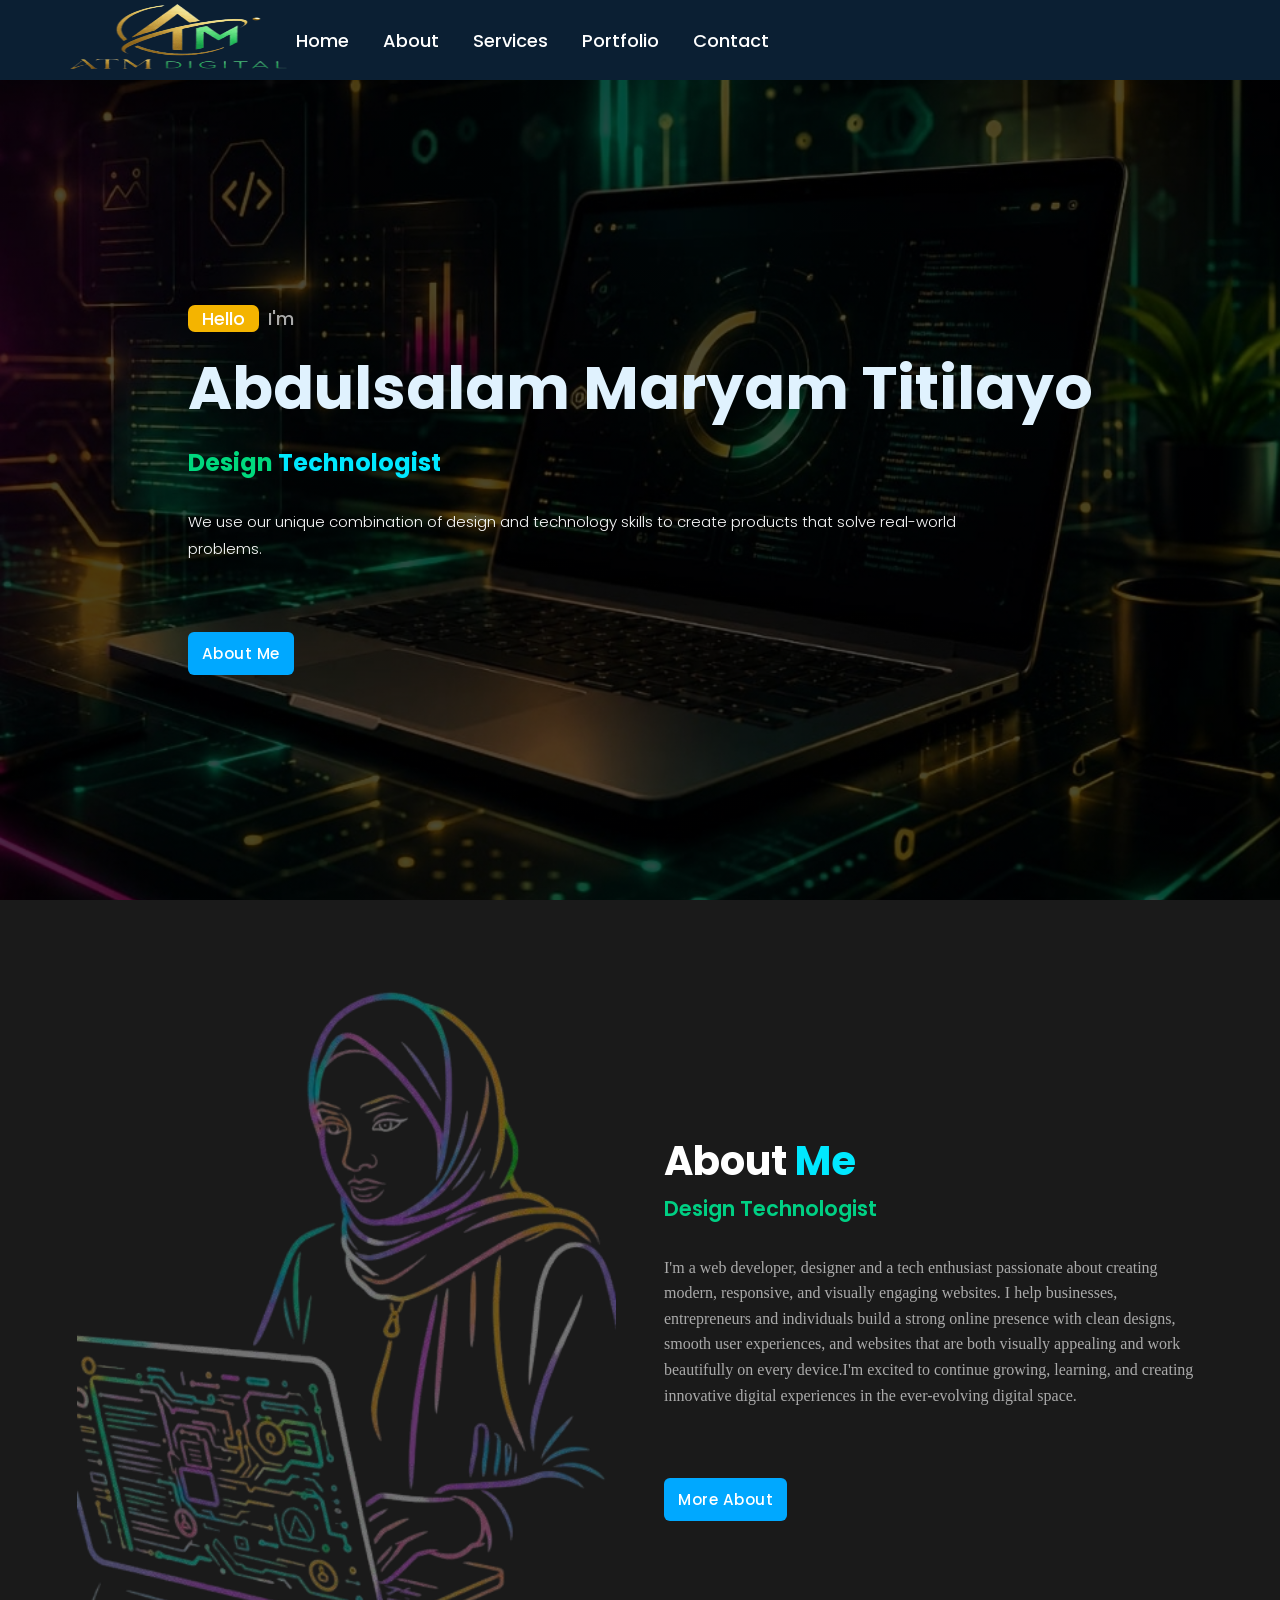
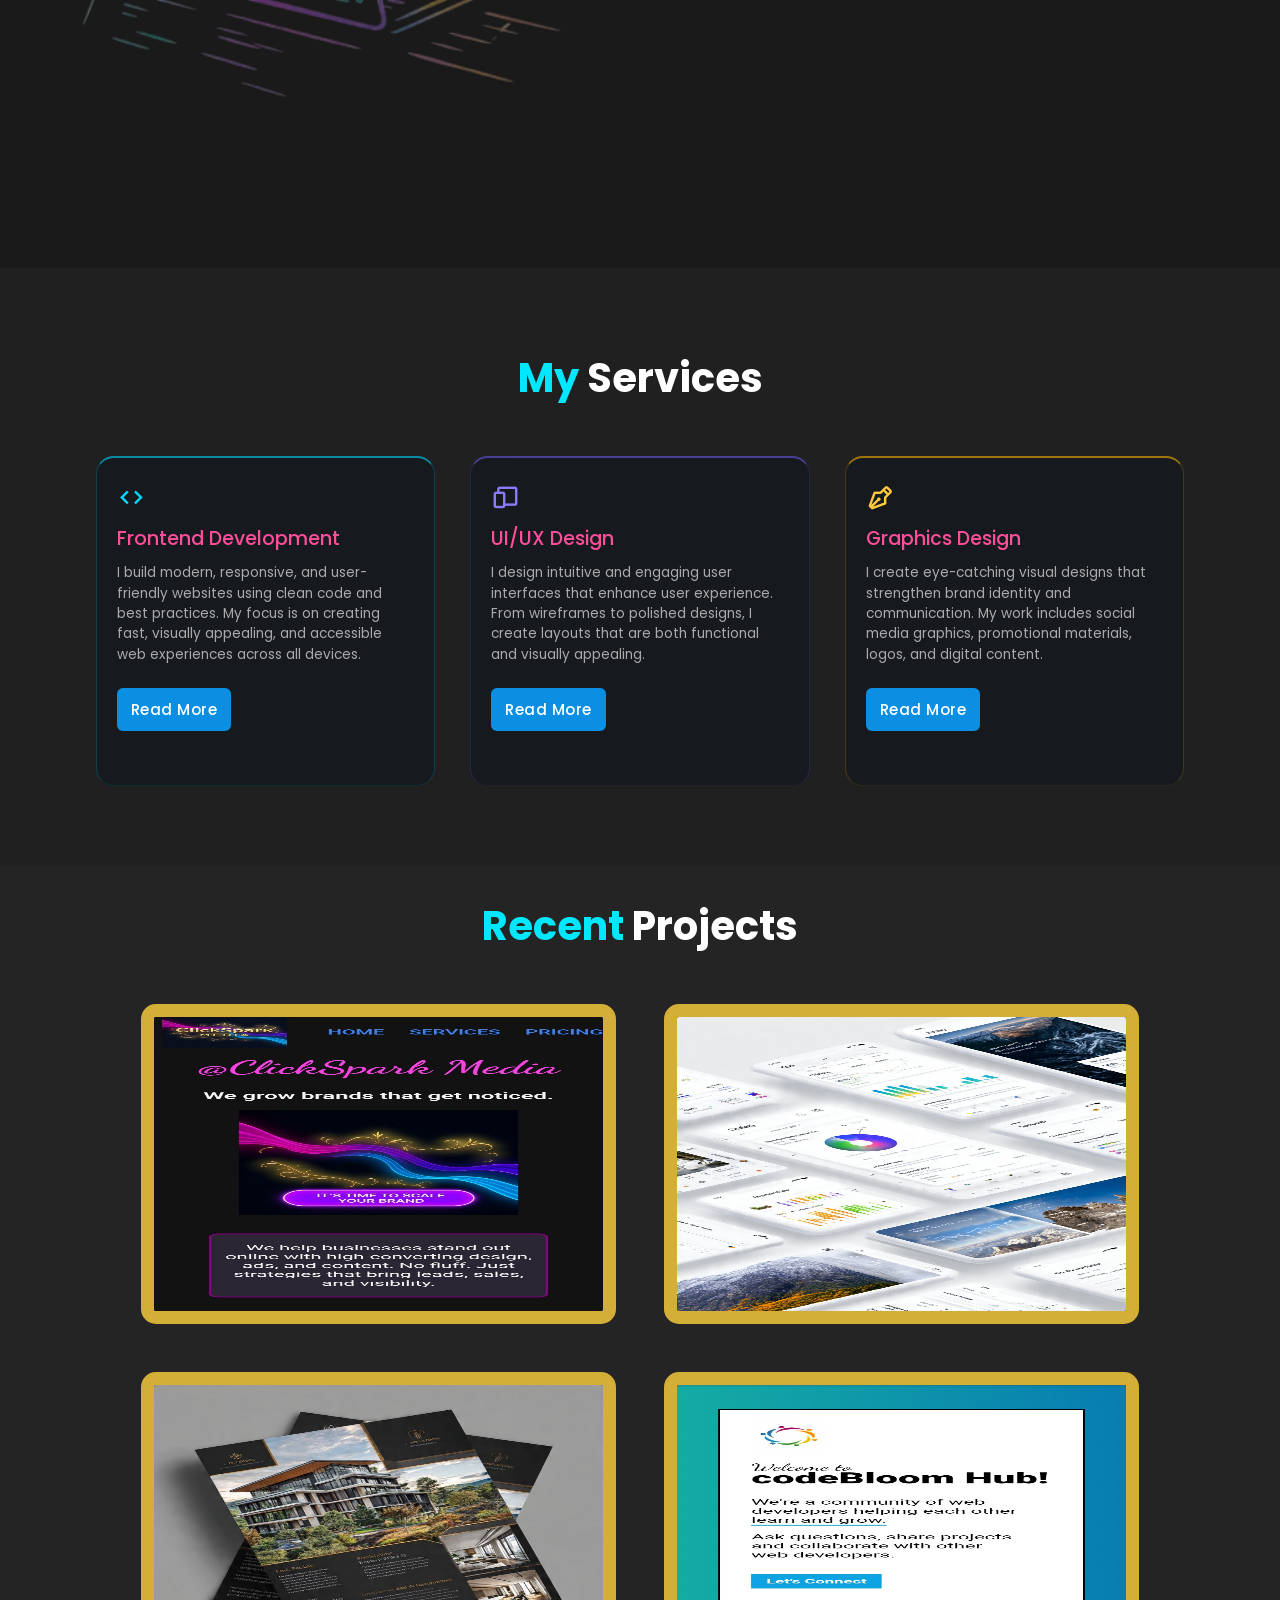
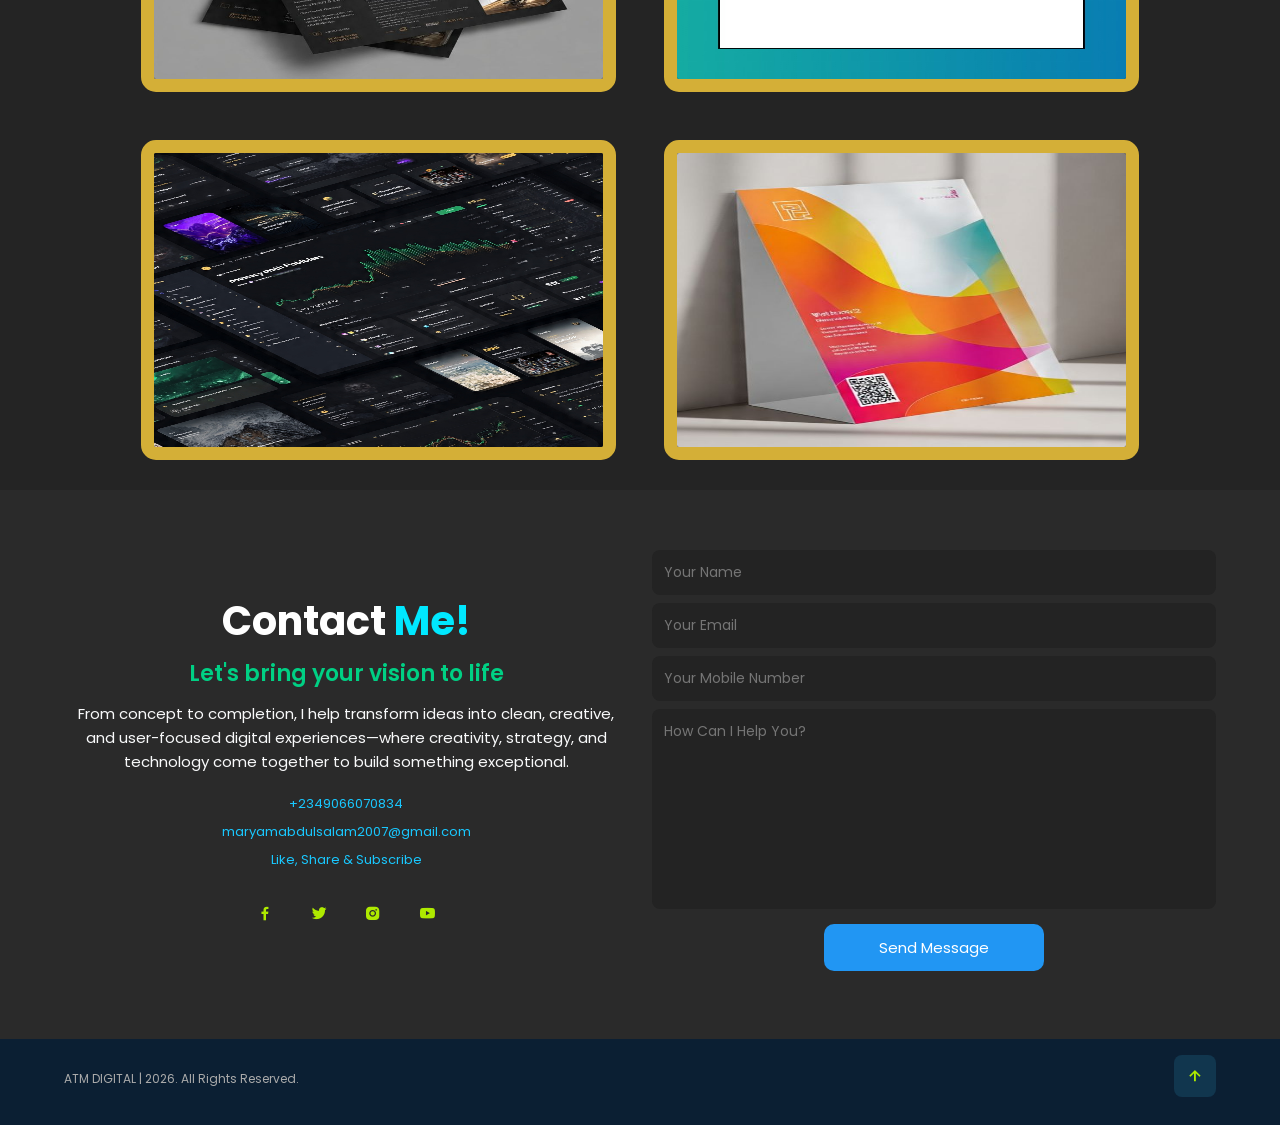
<file: index.html>
<!DOCTYPE html>
<html lang="en">
<head>
    <meta charset="UTF-8">
    <meta name="viewport" content="width=device-width, initial-scale=1.0"/>
    <title>My Portfolio</title>
    <link rel="stylesheet" href="styles.css">
    <link rel="stylesheet" href="https://unpkg.com/boxicons@latest/css/boxicons.min.css">
</head>
<body>
    
      <!-- header -->
      
    <header class="header">
    <a href="#"><img src="./IMAGES/logo.jpg" alt="logo" width="90" height="90"></a>
    
    <div class="navMenu" id="navMenu">
    <i class="bx bx-x" onclick="closeMenu()"></i>
    <ul>
        <li><a href="index.html">Home</a></li>
        <li><a href="about.html">About</a></li>
        <li><a href="services.html">Services</a></li>
        <li><a href="portfolio.html">Portfolio</a></li>
        <li><a href="contact.html">Contact</a></li>
    </ul>
    </div>
    <i class="bx bx-menu" onclick="openMenu()"></i>
    </header>
    
    <!-- home session -->
    <div class="background-image" id="background-image">
    </div>
    
    <section class="home" id="home"> 
    <div class="home-content"> <div class="show">
<span class="first">Hello</span> <span class="second">I'm</span>
</div> 

<h1>Abdulsalam Maryam Titilayo </h1> 
<h3>Design <span>Technologist</span></h3>
<p>We use our unique combination of design and technology skills to create products that solve real-world problems.</p>
<div class="button"> 
   <a href= "#about" class="btn">About Me</a>
    </div>
    </div>
    </section>
    
    <!-- about session -->
    
    <section class="about" id="about">
    <div class="about-img">
    <img src="./IMAGES/about.jpg" alt ="">
    </div>
    <div class="about-text">  <h2>About <span>Me</span></h2>
    
<h4><span class="design">Design </span>
    <span class="technologist">Technologist</span>
</h4>

<p>I'm a web developer, designer and a tech enthusiast passionate about creating modern, responsive, and visually engaging websites. I help businesses, entrepreneurs and individuals build a strong online presence with clean designs, smooth user experiences, and websites that are both visually appealing and work beautifully on every device.I'm excited to continue growing, learning, and creating innovative digital experiences in the ever-evolving digital space.</p>
  <a href="#home" class="btn">More About</a>
  </div>
  </section>
  
  <!-- services session -->
  
    <section class="services" id="services">
    <div class="text-title">
<h2><span>My</span> Services</h2>
    </div>

<div class="services-content">
<div class="FD">
<div class="box">
<div class="FI">
<div class="icons">

<i class='bx bx-code'></i>
       </div>
       </div>
<h3>Frontend Development</h3>
<p>I build modern, responsive, and user-friendly websites using clean code and best practices. My focus is on creating fast, visually appealing, and accessible web experiences across all devices.</p>
 
 <div class="rmbtn">  
 <a href="services.html" class="btn">Read More</a>
        </div>
        </div>
        </div>

<div class="UD">                 
<div class="box">
<div class="UI">
<div class="icons">
<i class='bx bx-devices'></i>
   </div>
   </div>
 <h3>UI/UX Design</h3>
 <p>I design intuitive and engaging user interfaces that enhance user experience. From wireframes to polished designs, I create layouts that are both functional and visually appealing.</p>
 
<div class="robtn">
<a href="services.html" class="btn">Read More</a>
       </div>
       </div>
       </div>
       
<div class="GD">
<div class="box">
<div class="GI">
<div class="icons">
<i class='bx bx-pen'></i>
       </div>
       </div>
<h3>Graphics Design</h3>
<p>I create eye-catching visual designs that strengthen brand identity and communication. My work includes social media graphics, promotional materials, logos, and digital content.</p>
 
<div class="rrbtn">
<a href="services.html" class="btn">Read More</a>
        </div> 
        </div>
        </div>
       </div>
    </section>
    
    <!-- portfolio session -->
    
<section class="portfolio" id="portfolio">
<div class="text-title">
<h2><span>Recent</span> Projects</h2></div>
<div class="portfolio-content">
<div class="row">
<img src="./IMAGES/FD1.jpg" alt="Project 1">
<div class="cover">
<h5>Visual Designs</h5>
<p>Built a responsive and modern website using HTML, CSS, and JavaScript with a focus on performance and user experience.</p>
<a href="#"><i class='bx bx-link-external'></i></a>
            </div>
        </div>

<div class="row">
<img src="./IMAGES/FD2.jpg" alt="Project 2">
<div class="cover">
<h5>Visual Designs</h5>
<p>Designed a user-centered interface with intuitive navigation, clear visual hierarchy, and seamless user flows.</p>
<a href="#"><i class='bx bx-link-external'></i></a>
            </div>
        </div>

<div class="row">
<img src="./IMAGES/FD3.jpg" alt="Project 3">
<div class="cover">
<h5>Visual Designs</h5>
<p>Crafted visually compelling marketing materials that strengthen brand identity and capture audience attention.</p>
<a href="#"><i class='bx bx-link-external'></i></a>
            </div>
        </div>

<div class="row">
<img src="./IMAGES/FD4.jpg" alt="Project 4">
<div class="cover">
<h5>Visual Designs</h5>
<p>Developed an interactive web interface featuring smooth animations, mobile responsiveness, and clean code architecture.</p>
<a href="#"><i class='bx bx-link-external'></i></a>
            </div>
        </div>

<div class="row">
<img src="./IMAGES/FD5.jpg" alt="Project 5">
<div class="cover">
<h5>Visual Designs</h5>
<p>Created wireframes, prototypes, and high-fidelity designs focused on accessibility, usability, and engagement.</p>
<a href="#"><i class='bx bx-link-external'></i></a>
            </div>
        </div>
<div class="row">
<img src="./IMAGES/FD6.jpg" alt="Project 6">
<div class="cover">
<h5>Visual Designs</h5>
<p>Designed creative promotional graphics using modern typography, color theory, and professional layout techniques.</p>
<a href="#"><i class='bx bx-link-external'></i></a>
            </div>
        </div>
    </div>
</section>

   <!-- contact session -->
<section class="contact" id="contact">
<div class="contact-text">
<h2>Contact <span>Me!</span></h2>
<h4>Let's bring your vision to life</h4>
<p>From concept to completion, I help transform ideas into clean, creative, and user-focused digital experiences—where creativity, strategy, and technology come together to build something exceptional.</p>
        
<div class="list">
<li><a href="tel:09066070834">+2349066070834</a></li>
<li><a href="mailto:hello@atmdigital.ng">maryamabdulsalam2007@gmail.com</a></li>
<li><a href="#">Like, Share & Subscribe</a></li>
     </div>

<div class="icons">
<a href="https://facebook.com/atmdigital.ng"><i class='bx bxl-facebook'></i></a>
<a href="https://twitter.com/atmdigital.ng"><i class='bx bxl-twitter'></i></a>
<a href="https://instagram.com/atmdigital.ng"><i class='bx bxl-instagram-alt'></i></a>
<a href="https://youtube.com/atmdigital.ng"><i class='bx bxl-youtube'></i></a>
        </div>
    </div>
<div class="contact-form">
<form action="https://wa.me/2349066070834">
<input type="name" placeholder="Your Name" required>
<input type="email" placeholder="Your Email" required>
<input type="number" placeholder="Your Mobile Number" required>
<textarea name="" id="" cols="35" rows="10" placeholder="How Can I Help You?" required></textarea>
<input type="submit" value="Send Message" class="submit" required>
      </form>
    </div>
</section>

       <!-- FOOTER -->
<footer class="footer">
<div class="attribution">
<p>ATM DIGITAL | 2026. All Rights Reserved.</p>
</div>
    
<div class="move-up">
<a href="#home"><i class='bx bx-up-arrow-alt'></i></a>
</div>
</footer>

<!-- JS for toggle Menu -->

<script>
var navMenu = document.getElementById("navMenu");

function openMenu() {
navMenu.style.right = "0";
}

function closeMenu() {
navMenu.style.right = "-200px";
}
</script>

</body>
</html>
</file>
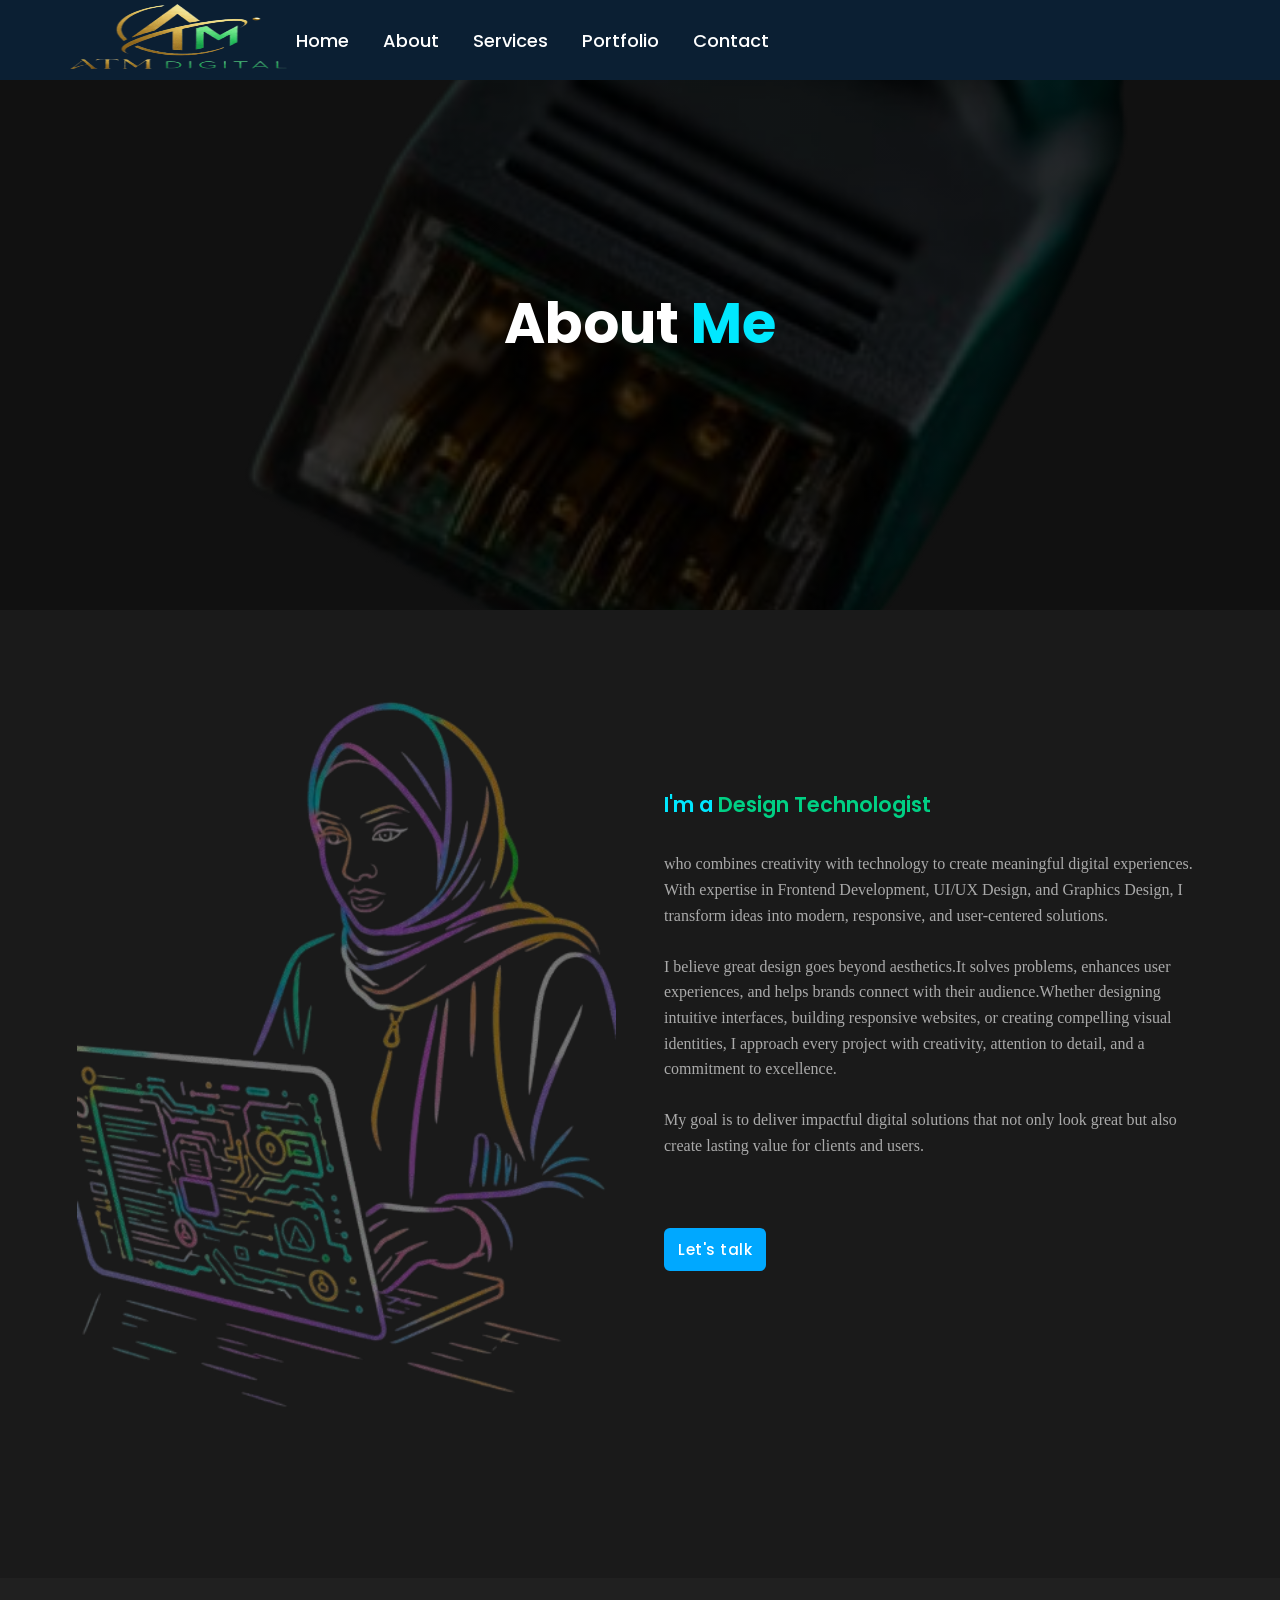
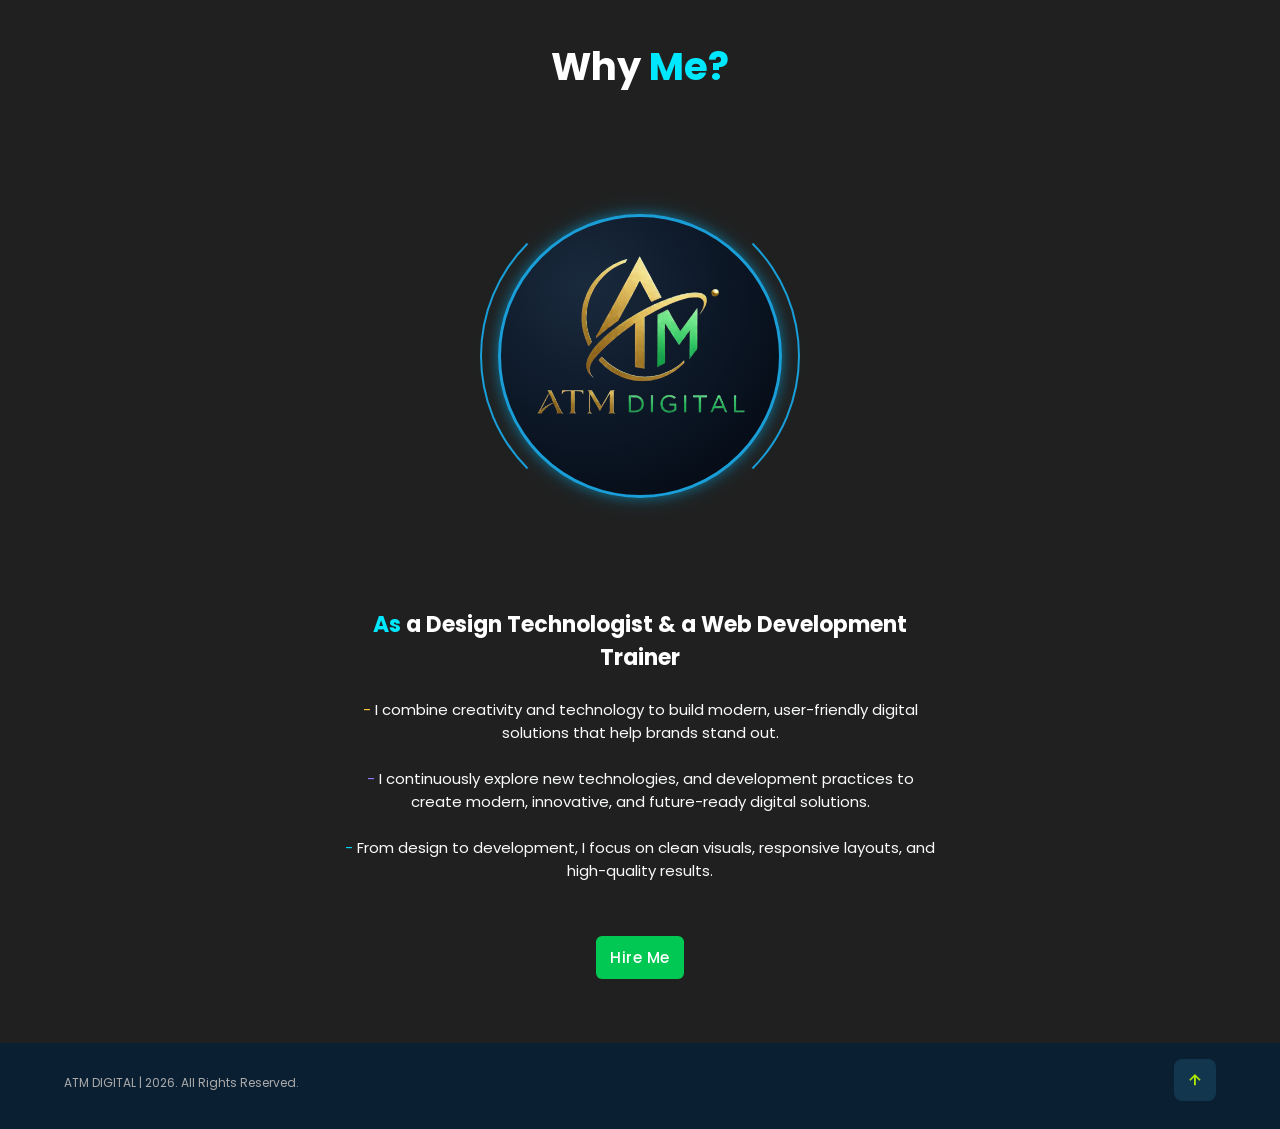
<file: about.html>
<!DOCTYPE html>
<html lang="en">
<head>
    <meta charset="UTF-8">
    <meta name="viewport" content="width=device-width, initial-scale=1.0"/>
    <title>My Portfolio</title>
    <link rel="stylesheet" href="styles.css">
    <link rel="stylesheet" href="https://unpkg.com/boxicons@latest/css/boxicons.min.css">
</head>
<body>
       <!-- header -->
    <header class="header">
    <a href="#"><img src="./IMAGES/logo.jpg" alt="logo" width="90" height="90"></a>
    
    <div class="navMenu" id="navMenu">
    <i class="bx bx-x" onclick="closeMenu()"></i>
    <ul>
        <li><a href="index.html">Home</a></li>
        <li><a href="about.html">About</a></li>
        <li><a href="services.html">Services</a></li>
        <li><a href="portfolio.html">Portfolio</a></li>
        <li><a href="contact.html">Contact</a></li>
    </ul>
    </div>
    <i class="bx bx-menu" onclick="openMenu()"></i>
    </header>
    
   <!-- sub-header session -->
    
<section class="sub-header" id="sub-header">
<h1>About <span>Me</span></h1>
</section>
    
     <!-- about session -->
   <div class="about-page">
    <section class="about" id="about">
    <div class="about-img">
    <img src="./IMAGES/about.jpg" alt ="">
    </div>
    <div class="about-text">  
<h4><span>I'm a</span> Design Technologist</h4>
<p>who combines creativity with technology to create meaningful digital experiences. With expertise in Frontend Development, UI/UX Design, and Graphics Design, I transform ideas into modern, responsive, and user-centered solutions.<br><br> I believe great design goes beyond aesthetics.It solves problems, enhances user experiences, and helps brands connect with their audience.Whether designing intuitive interfaces, building responsive websites, or creating compelling visual identities, I approach every project with creativity, attention to detail, and a commitment to excellence.<br><br> My goal is to deliver impactful digital solutions that not only look great but also create lasting value for clients and users.</p>
  <a href="https://wa.me/2349066070834" class="btn">Let's talk</a>
  </div>
  </section>
  </div>
  
  <section class="others" id="others">
  <div class ="sub-text-title">
<h2>Why <span>Me?</span></h2>
  </div>
  
  <div class="abouts-img">
  <img src="./IMAGES/brand-id.png" alt="ATM Digital Logo">
<span class="circle-spin"></span>
    <span class="abouts-ring"></span>
</div>
  
  <div class="others-text">
  <h3><span>As</span> a Design Technologist & a Web Development Trainer</h3>
<p>
<span class="grd">- </span>I combine creativity and technology to build modern, user-friendly digital solutions that help brands stand out.<br><br>

<span class="Uix">- </span>I continuously explore new technologies, and development practices to create modern, innovative, and future-ready digital solutions.<br><br>
<span class="Fed">- </span>From design to development, I focus on clean visuals, responsive layouts, and high-quality results.
</p>
     <div class="hmbtn">
     <div>
<a href="https://wa.me/2349066070834" class="btn">Hire Me</a>
            </div>
            </div>
        </div>
    </section>
           
      <!-- FOOTER -->
       
<footer class="footer">
<div class="attribution">
<p>ATM DIGITAL | 2026. All Rights Reserved.</p>
</div>
    
<div class="move-up">
<a href="about.html"><i class='bx bx-up-arrow-alt'></i></a>
</div>
</footer>

  <!-- JS for toggle Menu -->

<script>
var navMenu = document.getElementById("navMenu");

function openMenu() {
navMenu.style.right = "0";
}

function closeMenu() {
navMenu.style.right = "-200px";
}
</script>

</body>
</html>
</file>
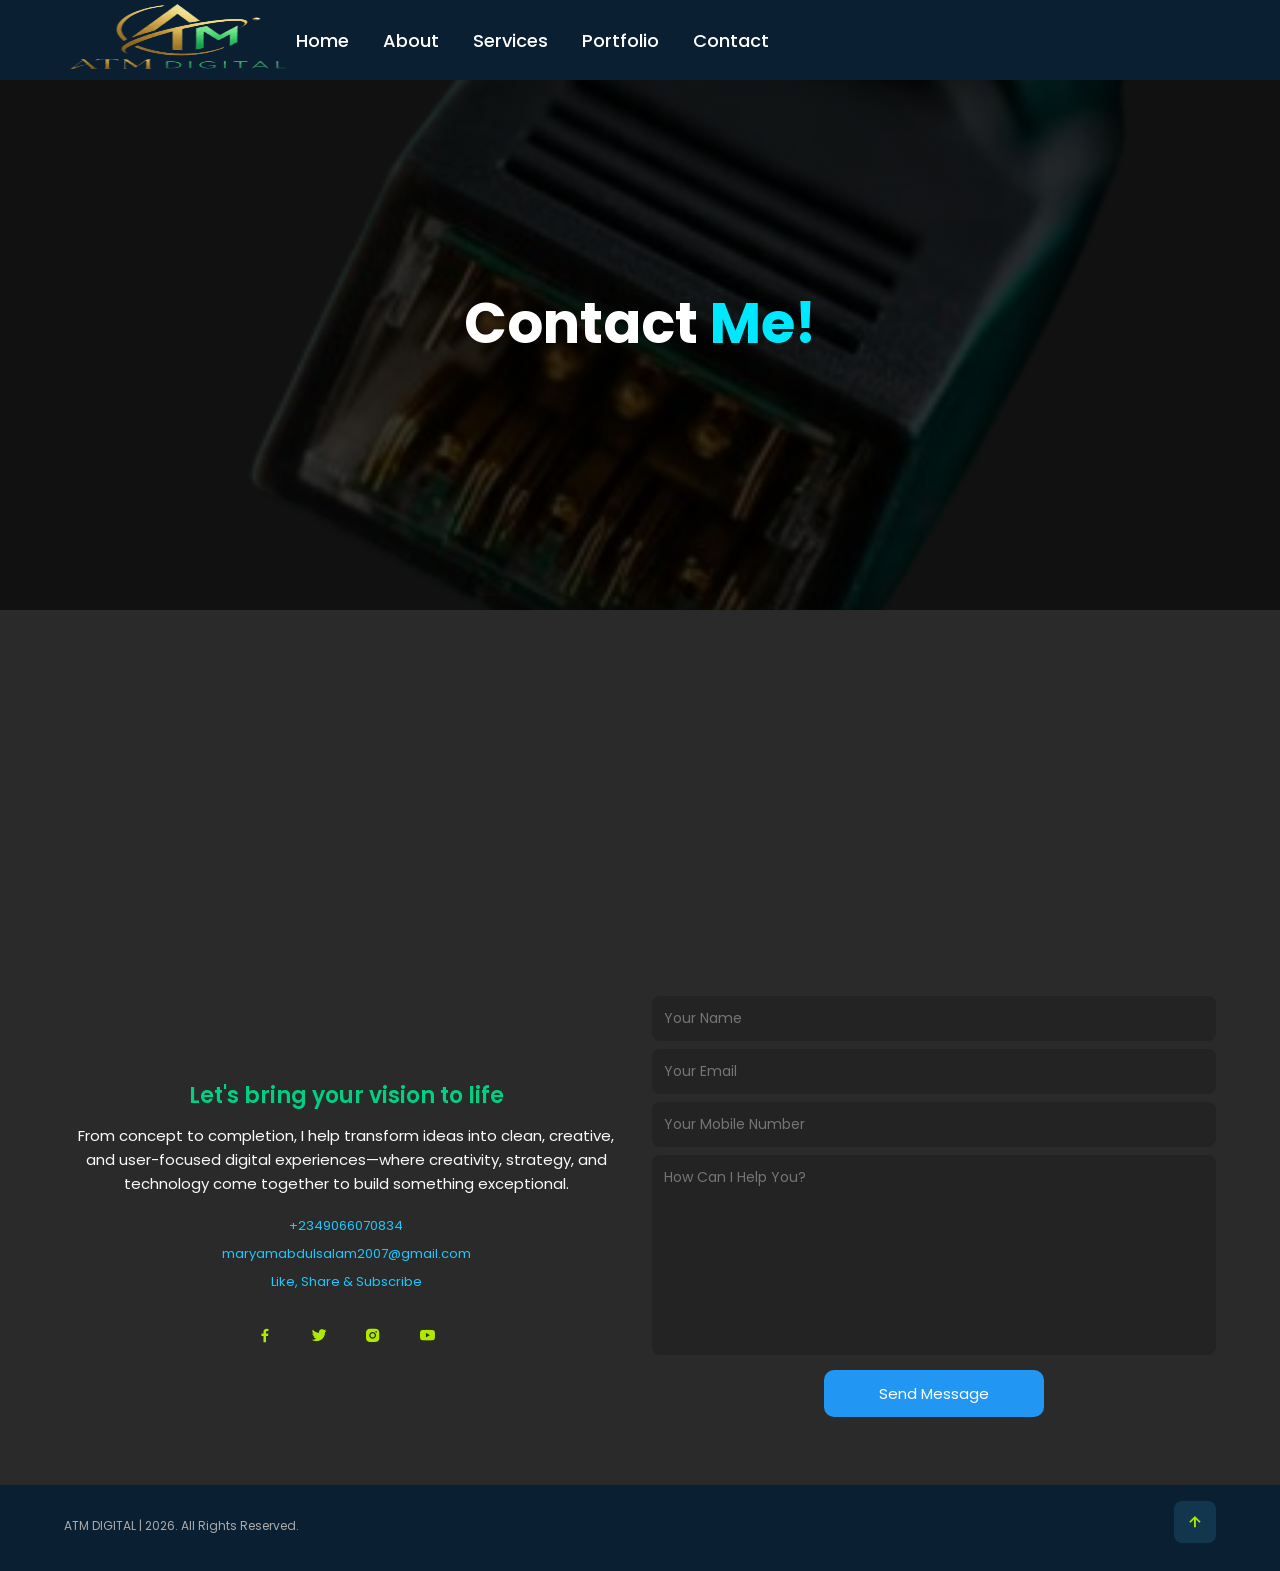
<file: contact.html>
<!DOCTYPE html>
<html lang="en">
<head>
    <meta charset="UTF-8">
    <meta name="viewport" content="width=device-width, initial-scale=1.0"/>
    <title>My Portfolio</title>
    <link rel="stylesheet" href="styles.css">
    <link rel="stylesheet" href="https://unpkg.com/boxicons@latest/css/boxicons.min.css">
</head>
<body>
       <!-- header -->
    <header class="header">
    <a href="#"><img src="./IMAGES/logo.jpg" alt="logo" width="90" height="90"></a>
    
    <div class="navMenu" id="navMenu">
    <i class="bx bx-x" onclick="closeMenu()"></i>
    <ul>
        <li><a href="index.html">Home</a></li>
        <li><a href="about.html">About</a></li>
        <li><a href="services.html">Services</a></li>
        <li><a href="portfolio.html">Portfolio</a></li>
        <li><a href="contact.html">Contact</a></li>
    </ul>
    </div>
    <i class="bx bx-menu" onclick="openMenu()"></i>
    </header>
    
   <!-- sub-header session -->
    
<section class="sub-header" id="sub-header">
<h1>Contact <span>Me!</span></h1>
</section>
    
     <!-- contact session -->
     
<section class="map">
<iframe src="https://maps.google.com/maps?q=University+of+Ilorin,+Kwara+State,+Nigeria&output=embed"
        width="100%"
        height="300"
        style="border:0;"
        allowfullscreen=""
        loading="lazy">
    </iframe>
</section>
 
<section class="contact" id="contact">
<div class="contact-text">
<h4>Let's bring your vision to life</h4>
<p>From concept to completion, I help transform ideas into clean, creative, and user-focused digital experiences—where creativity, strategy, and technology come together to build something exceptional.</p>
        
<div class="list">
<li><a href="tel:09066070834">+2349066070834</a></li>
<li><a href="mailto:hello@atmdigital.ng">maryamabdulsalam2007@gmail.com</a></li>
<li><a href="#">Like, Share & Subscribe</a></li>
     </div>

<div class="icons">
<a href="https://facebook.com/atmdigital.ng"><i class='bx bxl-facebook'></i></a>
<a href="https://twitter.com/atmdigital.ng"><i class='bx bxl-twitter'></i></a>
<a href="https://instagram.com/atmdigital.ng"><i class='bx bxl-instagram-alt'></i></a>
<a href="https://youtube.com/atmdigital.ng"><i class='bx bxl-youtube'></i></a>
        </div>
    </div>
<div class="contact-form">
<form action="https://wa.me/2349066070834">
<input type="name" placeholder="Your Name" required>
<input type="email" placeholder="Your Email" required>
<input type="number" placeholder="Your Mobile Number" required>
<textarea name="" id="" cols="35" rows="10" placeholder="How Can I Help You?" required></textarea>
<input type="submit" value="Send Message" class="submit" required>
      </form>
    </div>
</section>
           
      <!-- FOOTER -->
       
<footer class="footer">
<div class="attribution">
<p>ATM DIGITAL | 2026. All Rights Reserved.</p>
</div>
    
<div class="move-up">
<a href="contact.html"><i class='bx bx-up-arrow-alt'></i></a>
</div>
</footer>

  <!-- JS for toggle Menu -->

<script>
var navMenu = document.getElementById("navMenu");

function openMenu() {
navMenu.style.right = "0";
}

function closeMenu() {
navMenu.style.right = "-200px";
}
</script>

</body>
</html>
</file>
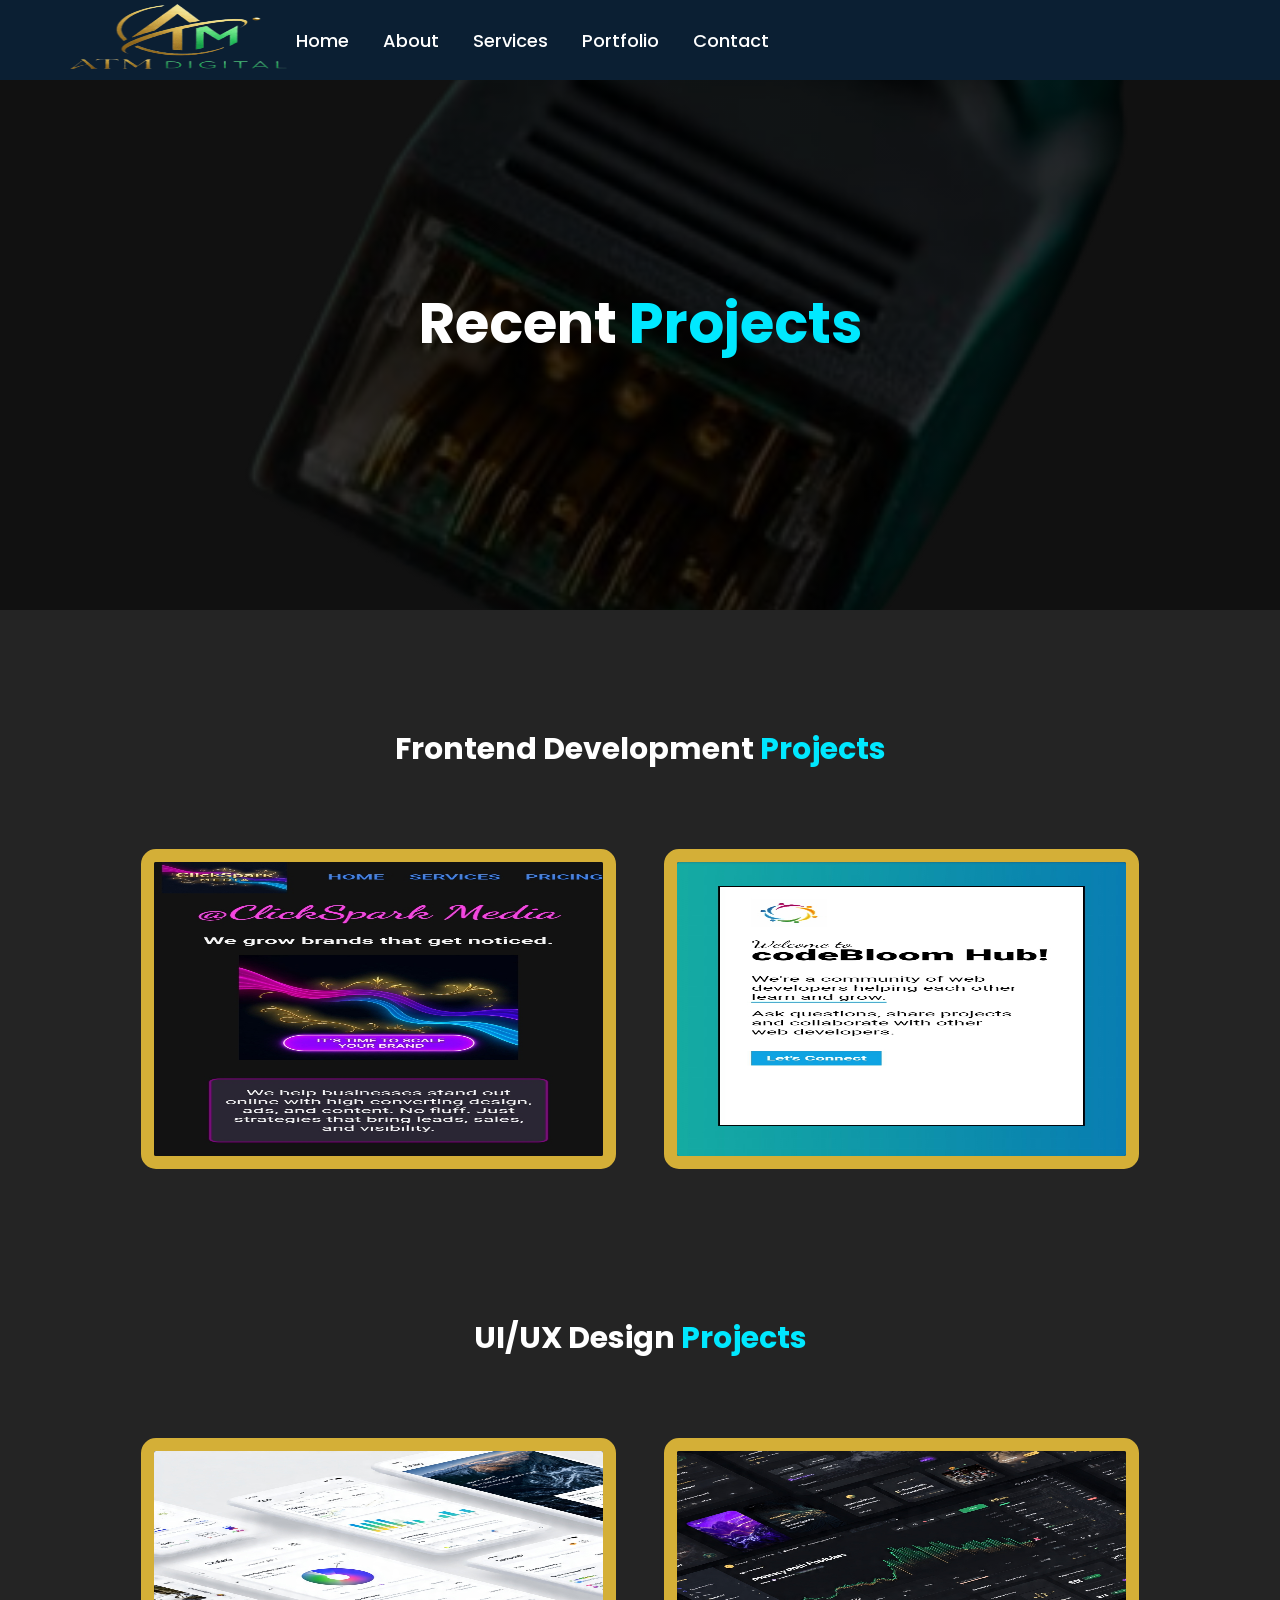
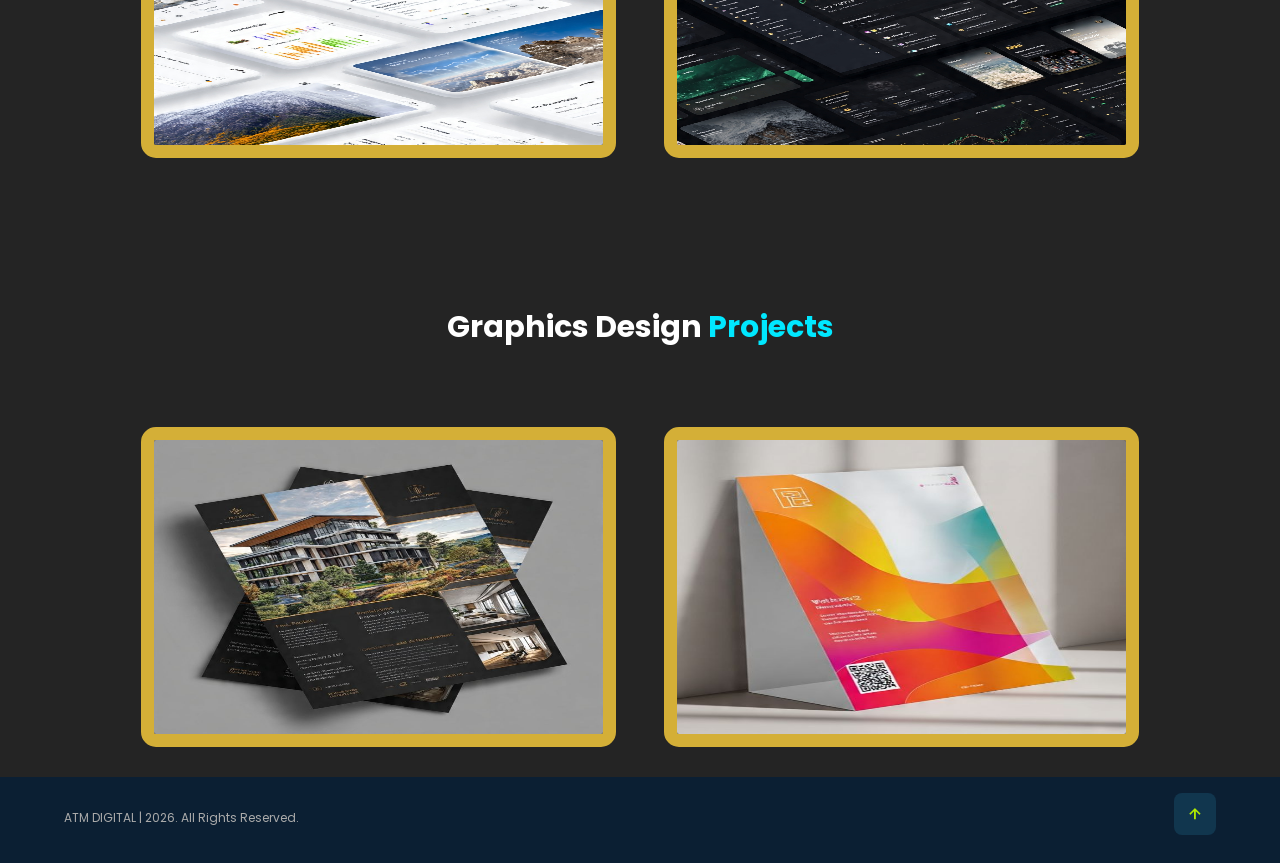
<file: portfolio.html>
<!DOCTYPE html>
<html lang="en">
<head>
    <meta charset="UTF-8">
    <meta name="viewport" content="width=device-width, initial-scale=1.0"/>
    <title>My Portfolio</title>
    <link rel="stylesheet" href="styles.css">
    <link rel="stylesheet" href="https://unpkg.com/boxicons@latest/css/boxicons.min.css">
</head>
<body>
       <!-- header -->
    <header class="header">
    <a href="#"><img src="./IMAGES/logo.jpg" alt="logo" width="90" height="90"></a>
    
    <div class="navMenu" id="navMenu">
    <i class="bx bx-x" onclick="closeMenu()"></i>
    <ul>
        <li><a href="index.html">Home</a></li>
        <li><a href="about.html">About</a></li>
        <li><a href="services.html">Services</a></li>
        <li><a href="portfolio.html">Portfolio</a></li>
        <li><a href="contact.html">Contact</a></li>
    </ul>
    </div>
    <i class="bx bx-menu" onclick="openMenu()"></i>
    </header>
    
   <!-- sub-header session -->
    
<section class="sub-header" id="sub-header">
<h1>Recent <span>Projects</span></h1>
</section>
    
  <!-- portfolio Session -->
   
<section class="portfolio" id="portfolio">
<div class="sub-text-title">
<h2>Frontend Development <span>Projects</span></h2>
</div>
<div class="portfolio-content">
<div class="row">
<img src="./IMAGES/FD1.jpg" alt="FD Project 1">
<div class="cover">
<h5>Visual Designs</h5>
<p>Built a responsive and modern website using HTML, CSS, and JavaScript with a focus on performance and user experience.</p>
<a href="#"><i class='bx bx-link-external'></i></a>
</div>
</div>

<div class="row">
<img src="./IMAGES/FD4.jpg" alt="FD Project 2">
<div class="cover">
<h5>Visual Designs</h5>
<p>Developed an interactive web interface featuring smooth animations, mobile responsiveness, and clean code architecture.</p>
<a href="#"><i class='bx bx-link-external'></i></a>
</div>
</div>
</div>
</section>

<section class="portfolio" id="portfolio">
<div class="sub-text-title">
<h2>UI/UX Design <span>Projects</span></h2>
</div>
<div class="portfolio-content">
<div class="row">
<img src="./IMAGES/FD2.jpg" alt="UI UX Project 1">
<div class="cover">
<h5>Visual Designs</h5>
<p>Designed a user-centered interface with intuitive navigation, clear visual hierarchy, and seamless user flows.</p>
<a href="#"><i class='bx bx-link-external'></i></a>
</div>
</div>

<div class="row">
<img src="./IMAGES/FD5.jpg" alt="UI/UX Project 2">
<div class="cover">
<h5>Visual Designs</h5>
<p>Created wireframes, prototypes, and high-fidelity designs focused on accessibility, usability, and engagement.</p>
<a href="#"><i class='bx bx-link-external'></i></a>
</div>
</div>
</div>
</section>

<section class="portfolio" id="portfolio">
<div class="sub-text-title">
<h2>Graphics Design <span>Projects</span></h2>
</div>
<div class="portfolio-content">
<div class="row">
<img src="./IMAGES/FD3.jpg" alt="Graphics Design Project 1">
<div class="cover">
<h5>Visual Designs</h5>
<p>Crafted visually compelling marketing materials that strengthen brand identity and capture audience attention.</p>
<a href="#"><i class='bx bx-link-external'></i></a>
</div>
</div>

<div class="row">
<img src="./IMAGES/FD6.jpg" alt="Graphics Project 2">
<div class="cover">
<h5>Visual Designs</h5>
<p>Designed creative promotional graphics using modern typography, color theory, and professional layout techniques.</p>
<a href="#"><i class='bx bx-link-external'></i></a>
</div>
</div>
</div>
</section>
  
     <!-- FOOTER -->
       
<footer class="footer">
<div class="attribution">
<p>ATM DIGITAL | 2026. All Rights Reserved.</p>
</div>
    
<div class="move-up">
<a href="portfolio.html"><i class='bx bx-up-arrow-alt'></i></a>
</div>
</footer>

  <!-- JS for toggle Menu -->

<script>
var navMenu = document.getElementById("navMenu");

function openMenu() {
navMenu.style.right = "0";
}

function closeMenu() {
navMenu.style.right = "-200px";
}
</script>

</body>
</html>
</file>
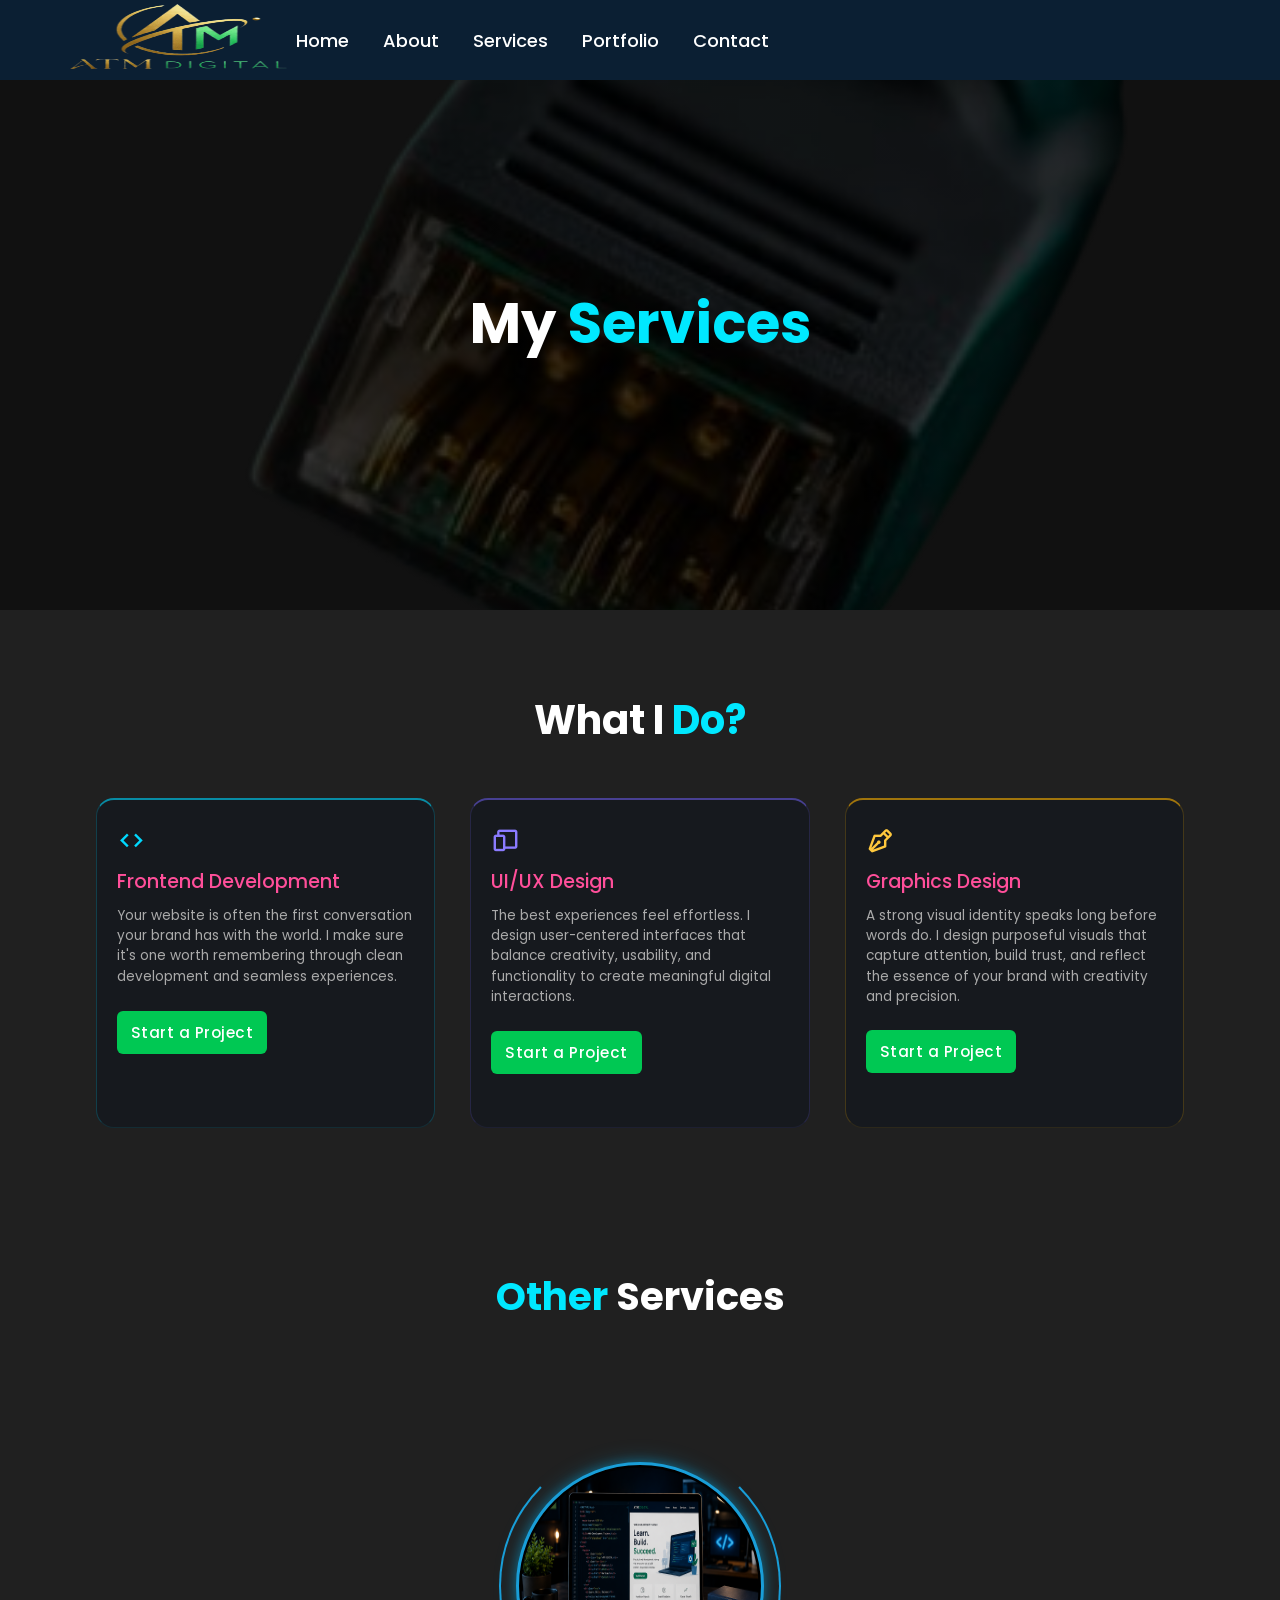
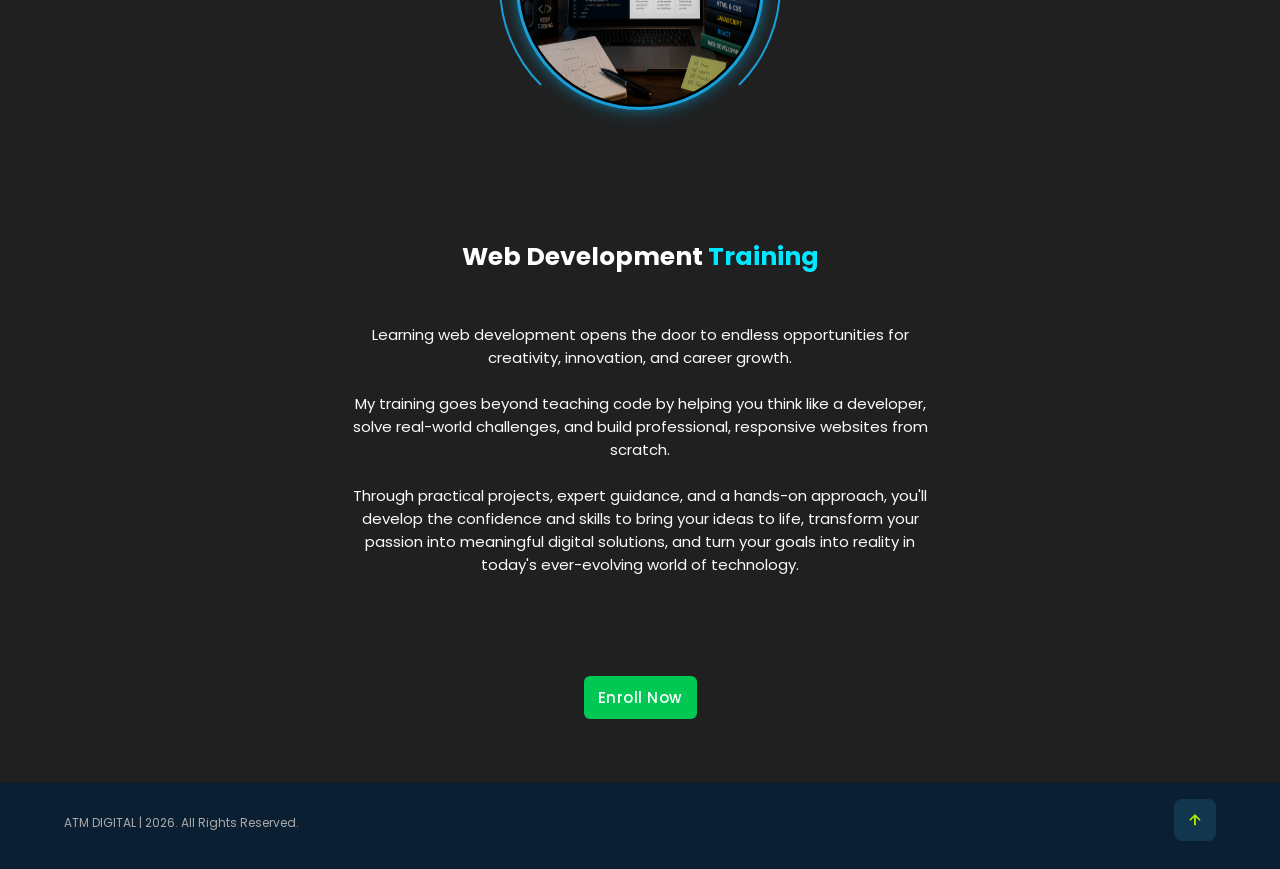
<file: services.html>
<!DOCTYPE html>
<html lang="en">
<head>
    <meta charset="UTF-8">
    <meta name="viewport" content="width=device-width, initial-scale=1.0"/>
    <title>My Portfolio</title>
    <link rel="stylesheet" href="styles.css">
    <link rel="stylesheet" href="https://unpkg.com/boxicons@latest/css/boxicons.min.css">
</head>
<body>
       <!-- header -->
    <header class="header">
    <a href="#"><img src="./IMAGES/logo.jpg" alt="logo" width="90" height="90"></a>
    
    <div class="navMenu" id="navMenu">
    <i class="bx bx-x" onclick="closeMenu()"></i>
    <ul>
        <li><a href="index.html">Home</a></li>
        <li><a href="about.html">About</a></li>
        <li><a href="services.html">Services</a></li>
        <li><a href="portfolio.html">Portfolio</a></li>
        <li><a href="contact.html">Contact</a></li>
    </ul>
    </div>
    <i class="bx bx-menu" onclick="openMenu()"></i>
    </header>
    
   <!-- sub-header session -->
    
<section class="sub-header" id="sub-header">
<h1>My<span> Services</span></h1>
</section>
    
     <!-- services session -->
  
    <section class="services" id="services">
    <div class="text-title">
<h2>What I <span>Do?</span></h2>
    </div>

<div class="services-content">
<div class="FE">
<div class="box">
<div class="ED">
<div class="icons">

<i class='bx bx-code'></i>
       </div>
       </div>
<h3>Frontend Development</h3>
<div class="sp1">
<p>Your website is often the first conversation your brand has with the world. I make sure it's one worth remembering through clean development and seamless experiences.</p>
</div>
  <div class="spbtn">  
 <a href="https://wa.me/2349066070834" class="btn">Start a Project</a>
        </div>
        </div>
        </div>
        
<div class="UU">               
<div class="box">
<div class="XD">
<div class="icons">
<i class='bx bx-devices'></i>
   </div>
   </div>
 <h3>UI/UX Design</h3>
 <div class="sp2">
 <p>The best experiences feel effortless. I design user-centered interfaces that balance creativity, usability, and functionality to create meaningful digital interactions.</p>
 </div>
 
 
<div class ="srbtn">
    
<a href="https://wa.me/2349066070834" class="btn">Start a Project</a>
       </div>
       </div>
       </div>
       
<div class="GR">
<div class="box">
<div class="RD">
<div class="icons">
<i class='bx bx-pen'></i>
       </div>
       </div>
<h3>Graphics Design</h3>
<div class="sp3">
<p>A strong visual identity speaks long before words do. I design purposeful visuals that capture attention, build trust, and reflect the essence of your brand with creativity and precision.</p>
</div>
<div class ="sobtn">
<a href="https://wa.me/2349066070834" class="btn">Start a Project</a>
       </div>
       </div>
       </div>
       </div>
    </section>
  
  <section class ="others" id="others">
  <div class ="sub-text-title">
<h2><span>Other </span>Services</h2>
  </div>
  
  <div class="OI">
  <div class="services-img">
<img src="./IMAGES/WDT.png" alt="">
<span class="circle-spin"></span>
<span class="services-ring"></span>
  </div>
  </div>
  
  <div class="others-text">
  <div class="ot">
<h3>Web Development <span>Training</span></h3>
  </div>
<p>
<br>Learning web development opens the door to endless opportunities for creativity, innovation, and career growth.<br><br>
My training goes beyond teaching code by helping you think like a developer, solve real-world challenges, and build professional, responsive websites from scratch.<br><br>
Through practical projects, expert guidance, and a hands-on approach, you'll develop the confidence and skills to bring your ideas to life, transform your passion into meaningful digital solutions, and turn your goals into reality in today's ever-evolving world of technology.<br><br><br>
</p>
<div class="sbtn">
     <div>
<a href="https://wa.me/2349066070834" class="btn">Enroll Now</a>
     </div>
     </div>
        </div>
    </section>
  
  
       <!-- FOOTER -->
       
<footer class="footer">
<div class="attribution">
<p>ATM DIGITAL | 2026. All Rights Reserved.</p>
</div>
    
<div class="move-up">
<a href="services.html"><i class='bx bx-up-arrow-alt'></i></a>
</div>
</footer>

  <!-- JS for toggle Menu -->

<script>
var navMenu = document.getElementById("navMenu");

function openMenu() {
navMenu.style.right = "0";
}

function closeMenu() {
navMenu.style.right = "-200px";
}
</script>

</body>
</html>
</file>
<file: styles.css>
@import url('https://fonts.googleapis.com/css2?family=Poppins:ital,wght@0,100;0,200;0,300;0,400;0,500;0,600;0,700;0,800;0,900;1,100;1,200;1,300;1,400;1,500;1,600;1,700;1,800;1,900&display=swap');

*{
padding: 0; 
margin: 0; 
font-family: "Poppins",sans-serif;
scroll-behavior: smooth;
box-sizing: border-box;  text-decoration: none;  list-style: none; 
}

:root{ 
--bg-color-one: #2a2a2a;  --bg-color-two: #202020; --bg-color-sides: #111;  --text-color-one: #fff; --text-color-two: #aaa; --main-color: #ff3278;  --big-font: 2.3rem;
--h2-font: 2rem; 
--p-font: 0.8rem;  
--overflow-x: hidden;
}  

html, body{ 
overflow-x: hidden;
overflow-y: auto;
}

body{
background-color: var(--bg-color-one);
color: var(--text-color-one);
}

.header{
width: 100%;
height: 80px;  
position: fixed;  
top: 0;  
right: 0; 
z-index: 1000;  
display: flex;  
align-items: center;
justify-content: space-between;   
padding: 20px 5%; 
background-color: #0B1F33;  
transition: all .45s ease;
} 

.header img{ 
width: max(90px, 18vw);
}  

.header .bx{ 
display: none;
}

.navMenu{
flex: 1; 
text-align: right;
}  

.navMenu ul li{
display: inline-block;
padding: 1px 2px;  
gap: 15px; 
position: relative; 
}

.navMenu a{
color: var(--text-color-two); 
font-size: 12px; 
font-weight: 500; 
transition: all .45s ease;
}  

.navMenu a:hover, .navMenu a:active{
color: var(--main-color);
}

section{
padding: 1px 1px 1px; 
}

span{
color: #00E8FF;
}

.home{
position: relative; 
min-height: 100vh; 
width: 100%; 
background-image: linear-gradient(rgba(0, 0, 0, 0.7), rgba(0, 0, 0, 0.7)), url(./IMAGES/HOME.jpg);
background-position:center;
background-size:cover;
display: flex;  
align-items: center; justify-content: center;
padding:0 7%;
}
  


.show{
margin-bottom:15px;
margin-top: 80px;
}
  
.first{
display: inline-block; 
margin-right: 5px;  
padding: 0.2px 14px;  
line-height: 1.5;  
font-size: 18px;  
font-weight: 500;  
border-radius: 7px;  background-color: #F4B400;  
color:#FFFFFF ;
}

.second{
display: inline-block; font-size: 18px; 
font-weight: 500;    
color: var(--text-color-two);
}

.home-content h1{
font-size: 2.29rem; 
font-weight: 700; 
color: #E0F2FE;
line-height: 1.2; 
margin: 20px 0 9px;

}

.home-content h3{
color: #00D97E;
margin: 25px 0 20px;
font-size: 1.5rem;
font-weight: 700;
line-height: 1.2;
}

.home-content p{   
color: #F9FAFB;   
font-size: 0.95rem;  
line-height: 1.8;  
margin:30px 0 40px 0;
font-weight:300;
max-width:90%;
}

.button{   
display: inline-block; align-items: center; justify-content: center; 
}  

.btn{  
display: inline-block; 
padding: 10px 14px;
background-color: #00A8FF;  border-radius: 6px;  font-size: 0.95rem;    font-weight: 500;  
color: #FFFFFF;  letter-spacing: 0.5px;
transition: all .45s ease;
margin-top: 30px;
}

.btn:hover{
transform: scale(0.9);
color: #FFFFFF;
}

.about{
display: grid;
grid-template-columns:1fr;
gap:3px;
padding:0 6% 0;
align-items: center;
background-color:#1A1A1A;
min-height:45vh;
padding-bottom:110px;
}

.about-img img{   
max-width:100%;   
width: 100%;   
height: auto;   
border-radius: 8px;
margin-bottom: 40px;
}   

.about-text h2{
font-size: 2.5rem;
color:#FFFFFF;
line-height: 1.2;
margin-bottom:10px;
margin-top:0;
} 

.about-text h4{ 
font-size: 1.3rem;  
font-weight: 600;  
color: #00D084;  
line-height: 1.3;  
margin: 0 0 18px 0;  
}  

.about-text p{
font-size: 16px;
font-weight: lighter;  
font-family: 'Times New Roman', Times, serif;
line-height: 1.6;
padding-bottom: 30px;
color: #aaa;
padding-top:15px;
}

.services{
background-color: var(--bg-color-two);
padding:80px 6%;
}

.text-title{
text-align: center;
}

.text-title h2{
font-size: 2.5rem;
}

.services-content{
display:grid;
grid-template-columns: 1fr; 
gap: 2.2rem; 
margin-top: 3rem; 
padding: 0 1.2rem;
}

.services-content .box{
background-color: #16191E;
padding: 0 20px;
padding-top:18px;
padding-bottom:20px;
width:100%;
height:330px;
border-radius:18px;
transition: all .45 ease;
}

.services-content .icons{
font-size: 1.8rem; 
margin-bottom: 2px;
padding-top: 3.5px;
}

.services-content h3{
font-size: 1.2rem;
font-weight: 500;
margin-bottom:10px;
color:#FF4F9A;
margin-top:2px;
}

.services-content p{
color:#aaa;
font-size: 0.85rem; line-height: 1.5;
margin-bottom: 18px;
}


.services-content .box:hover{
transform: translateY(-8px);
}
    
.portfolio{
padding: 30px 11%; 
background-color:#242424;
}

.portfolio-content{
display: grid;
grid-template-columns: 1fr; 
gap: 3.0rem; 
margin-top: 3rem;
align-items: center; 
overflow-x: hidden; 
}

.portfolio-content .row{
position: relative; 
overflow: hidden; 
cursor: pointer; 
}

.portfolio-content .row img{
width: 100%; 
display: block; 
border-radius: 15px; 
border: 13px solid #D4AF37; 
transition: transform 0.5s;
max-height:320px; 
}

.portfolio-content .row .cover{
width: 100%; 
height: 0; 
position: absolute; 
left: 0; 
bottom: 0; 
overflow: hidden; 
display: flex; 
flex-direction: column; 
align-items: center; 
background-image: linear-gradient(
    to bottom,
    rgba(0,0,0,0.70),
    rgba(0,217,255,0.70),
    rgba(0,200,150,0.70)
);
opacity: 1;
border-radius: 0; 
padding: 0 12px; 
transition: height 0.5s;
}

.portfolio .text-title h2{
font-size: 2.5rem;
} 

.portfolio-content .row .cover h5{
font-size: 16px; 
font-weight: 700;
margin: 20px 0 8px 0;
}

.portfolio-content .row .cover p{
font-size: 14px; 
line-height: 1.9; 
text-align: center; 
color: #F9FAFB; 
margin-bottom:10px;
font-weight: 500;
}

.portfolio-content .row .cover i{
width: 60px; 
height: 60px;
font-size: 22px;
font-weight: 700;
margin-top: 15px;
display: flex;
align-items: center; 
justify-content: center; 
border-radius: 50%; 
background-color: var(--text-color-one);
color:#3B82F6;
}

.portfolio-content .row:hover img{
transform: scale(1.05); 
}

.portfolio-content .row:hover .cover{
height: 100%;   
}

.contact{
background-color: 0F172A; 
display: grid;
grid-template-columns: 1fr; 
align-items: center;
gap: 1.5rem; 
padding: 60px 5%;
text-align: center; 
}

.contact-text h2{
font-size: 2.5rem; 
line-height: 1.2; 
}

.contact-text h4{
color: #00D084; 
margin: 12px 0; 
font-size: 22px; 
font-weight: 600; 
}

.contact-text p{
color: #F9FAFB; 
font-size: 15px; 
line-height: 1.6; 
margin-bottom: 20px; 
}

.contact-text .list{
margin-bottom: 1.5rem; 
}

.contact-text .list li{
margin-bottom: 8px; 
list-style: none;
}

.contact-text .list li a{
display: block; 
color: #19C8FF; 
font-size: 13px; 
transition: all .45s ease; 
}

.contact-text .list li a:hover {
color: #C084FC;  
transform: translateX(5px); 
}

.contact-text .icons i{
width: 38px; 
height: 38px; 
color: #AEEA00; 
font-size: 18px; 
display: inline-flex;
align-items: center;
justify-content: center;
margin: 0 6px;
transition: all .45s ease; 
}

.contact-text .icons i:hover {
color: #10B981; 
transform: translateY(-4px); 
}

.contact-form form{
position: relative;
}

.contact-form form input, 
.contact-form form textarea{
width: 100%; 
padding: 12px; 
background-color: #232323; 
color: var(--text-color-one); 
border: none; 
outline: none; 
font-size: 14px; 
border-radius: 8px; 
margin-bottom: 8px; 
}

.contact-form form textarea{
resize: none; 
height: 200px; 
}

.contact-form form .submit{
width: 100%; 
max-width: 220px; 
display: inline-block; font-size: 15px; background-color: #2196F3; 
color: var(--text-color-one); 
padding: 12px; 
border-radius: 10px; 
border: none;
transition: all .45s ease;
cursor: pointer; 
}

.contact-form form .submit:hover{
transform: scale(1.03);
color:#FFFFFF;
}

.footer{
display:flex;
padding: 16px 5% 28px; 
flex-direction: row; 
justify-content: space-between; 
align-items: center; 
gap: 1rem; 
text-align: left;
position:relative;
background-color: #0B1F33;
}

    
.footer .attribution p{
color: var(--text-color-two); 
font-size: 12px; 
display: flex; 
align-items: center;
justify-content: flex-start;
gap: 4px;
margin-top:7px;
}

.footer .attribution i{
font-size: 16px; 
margin: 0;
}

.footer .move-up a{
width: 42px;
height: 42px; 
padding: 0; 
border-radius: 8px; 
font-size: 20px; 
color: #AEEA00; 
background-color: #11364E; 
display: inline-flex;
align-items: center;
justify-content: center;
transition: all 0.15s ease; 
}

.footer .move-up a:hover{
transform: scale(0.93); 
}


.header .navMenu ul {
    display: flex; 
    gap: 30px;
    list-style: none;
    margin: 0;
    padding: 0;
}

.header .navMenu a {
    color: var(--text-color-one);
    text-decoration: none;
    font-size: 18px;
}

@media (max-width: 992px){

.header .bx-menu {
        display: block; 
        position: absolute;
        top: 25px;
        right: 25px;
        color:#19C8FF;
        font-size:35px;
        font-weight: 500;
        
        
    }

    .header .bx-x {
        display: block; 
        position: absolute;
        top: 25px;
        left: 65px;
        color: #19C8FF;
        font-size:35px;
        font-weight:500;
        }
    

    

    
    .navMenu {
        position: fixed;
        background-color: #0B1F33 ; 
        height:100vh;
        overflow-y: auto;
        width: 180px; 
        top: 0;
        right: -180px;
        z-index: 2;
        transition: right 0.4s ease;
        text-align: left;
        padding-top:40px;
        padding-bottom:30px;
        padding-left:65px;
        border-radius:12px;
        
    }
     
    
    .navMenu ul {
display: block !important;
flex-direction:column !important;
        padding: 0;
        margin:0;
        }

    .navMenu ul li {
        display: block;
        margin: 45px 0; 
        
    }
    
    .navMenu a {
        display: block;
        font-size: 18px;
        font-weight:500;
        color: #fff;
        
    }
}


@media (max-width: 575px) {
    .sub-header h1 { font-size: 2rem; }
    :root { --big-font: 1.6rem; }
}

@media (min-width: 576px) {
    .home h1 { font-size: 38px; }
    .home p { font-size: 15px; }
}

@media (min-width: 768px) {
    header { padding: 20px 8%; }
    .home { 
        padding: 80px 8%; 
        display: flex;
        align-items: center;
        gap: 40px;
    }
    .home h1 { font-size: 44px; } 
   .services-content { grid-template-columns: 1fr 1fr; }
   .about { grid-template-columns: 1fr 1fr; gap: 3rem; }
   .portfolio-content { grid-template-columns: 1fr 1fr; }
   .contact { grid-template-columns: 1fr 1fr; }
  }


@media (min-width: 1200px) {
    header, .home { padding: 20px 12%; }
    .home h1 { font-size: 60px; }
    .navMenu ul { gap: 40px; } 
    .services-content { grid-template-columns: 1fr 1fr 1fr; }
}

     /* webpages */
     
.sub-header{
min-height: 60vh;       
width: 100%;
background-image: linear-gradient(rgba(0, 0, 0, 0.6), rgba(0, 0, 0, 0.6)), url(IMAGES/device-studio.jpg);
background-position: center;
background-size: cover;
text-align: center;
padding: 0 2rem ; 
}



.sub-header h1{
margin-top: 70px;    
font-size: 3.5rem;
padding-top:220px;
line-height:1.2;
}

.about p{
margin-bottom:10px;
margin-top:10px;
}

#others{
background-color: var(--bg-color-two);
padding: 4rem 2rem;  
}

.others{
display: flex;
flex-direction: column; 
align-items: center;
justify-content: center;
gap: 1.5rem;          
}

.sub-text-title h2{
font-size: 2.4rem;    
line-height: 1.3;
margin-bottom:80px;
}

.abouts-img{
position: relative;
display: flex;
width: 16rem;         
height: 16rem;       
margin-top: 2rem;     
border-radius: 50%;
align-items: center;
justify-content: center;
}

.abouts-img img{
position: relative;
width: 111%; 
height:111%;         
border-radius: 50%; 
padding: .15rem;
background:
radial-gradient(
    circle at 30% 25%,
    #1A2A3D 0%,
    #111E2F 30%,
    #0B1523 55%,
    #060D18 80%,
    #02060C 100%
);
border: 3px solid #199ED8;
z-index:2;
box-shadow:
0 0 12px rgba(0,191,255,.4),
0 0 24px rgba(0,191,255,.2);
}

.abouts-img .circle-spin{
position: absolute;
top: 50%;
left: 50%;
transform: translate(-50%, -50%);
transform-origin: center;
width: 125%;          
height: 125%;
z-index: 1;
}

.abouts-ring{
position: absolute;
display: block;
width: 125%;
height: 125%;
border-radius: 50%;
border-left: .16rem solid #199ED8;
border-right: .16rem solid #199ED8;
border-top: .16rem solid transparent;
border-bottom: .16rem solid transparent;
animation: spin 5s linear infinite; 
}


@keyframes spin{
    from{
        transform: translate(-50%, -50%) rotate(0deg);
    }
    to{
        transform: translate(-50%, -50%) rotate(360deg);
    }
}



.others-text{
text-align: center;
width: 100%;          
max-width: 600px;
margin-top: 100px;
}

.others-text h1{
font-size: 1.8rem;    
}

.others-text h3{
font-size:22px;
}

.others-text p{
font-size: 15px; 
color: #F9FAFB;
margin: 1.5rem 0;     
}

.about-page .about{
min-height:45vh;
}

.about-page .about-text h4{
padding-top:10px;
}

.about-page .about-text{
padding-bottom:25px;
}

.sbtn .btn{
background-color: #00C853;
}

.spbtn .btn{
background-color: #00C853;
margin-top:23px;
}

.srbtn .btn{
background-color: #00C853;
margin-top:23px;
}

.sobtn .btn{
background-color: #00C853;
margin-top:23px;
}

.hmbtn .btn{
background-color: #00C853
}

.rmbtn .btn{
background-color: #0A8FE3;
margin-top: 5px;
}

.robtn .btn{
background-color: #0A8FE3;
margin-top: 5px;
}

.rrbtn .btn{
background-color: #0A8FE3;
margin-top: 5px;
}

.design{
color: #00D084;
}

.technologist{
color: #00D084;
}

.services-content .FD .box{
    border-top:2.5px solid rgba(0,217,255,0.6);
    border-left: 1px solid rgba(0,217,255,0.2);
    border-right: 1px solid rgba(0,217,255,0.2);
    border-bottom: 1px solid rgba(0,217,255,0.1);
}

.services-content .UD .box{
border-top: 2.5px solid rgba(106,90,224,0.6);
border-left: 1px solid rgba(106,90,224,0.2);
border-right: 1px solid rgba(106,90,224,0.2);
border-bottom: 1px solid rgba(106,90,224,0.1);
}

.services-content .GD .box{
border-top: 2.5px solid rgba(255,179,0,0.6);
border-left: 1px solid rgba(255,179,0,0.2);
border-right: 1px solid rgba(255,179,0,0.2);
border-bottom: 1px solid rgba(255,179,0,0.1);
}


.services-content .FD .box .FI .icons{
color: #00D9FF;
}

.services-content .UD .box .UI .icons{
color: #8B7BFF;
}

.services-content .GD .box .GI .icons{
color: #FFC83D;
}

.map{
margin-top: 17px;
margin-right: 16px;
margin-left: 16px;
}


.services-content .FE .box{
    border-top:2.5px solid rgba(0,217,255,0.6);
    border-left: 1px solid rgba(0,217,255,0.2);
    border-right: 1px solid rgba(0,217,255,0.2);
    border-bottom: 1px solid rgba(0,217,255,0.1);
}

.services-content .UU .box{
border-top: 2.5px solid rgba(106,90,224,0.6);
border-left: 1px solid rgba(106,90,224,0.2);
border-right: 1px solid rgba(106,90,224,0.2);
border-bottom: 1px solid rgba(106,90,224,0.1);
}

.services-content .GR .box{
border-top: 2.5px solid rgba(255,179,0,0.6);
border-left: 1px solid rgba(255,179,0,0.2);
border-right: 1px solid rgba(255,179,0,0.2);
border-bottom: 1px solid rgba(255,179,0,0.1);
}

.services-content .FE .box .ED .icons{
color: #00D9FF;
}

.services-content .UU .box .XD .icons{
color: #8B7BFF;
}

.services-content .GR .box .RD .icons{
color: #FFC83D;
}

.others-text .ot h3{
font-size: 25px;
}

.portfolio .sub-text-title h2{
font-size: 30px;
text-align: center;
justify-content: center;
margin-top:90px;
} 

.OI .services-img{
position: relative;
display: flex;
width: 16rem;         
height: 16rem;       
margin-top: 2rem;     
border-radius: 50%;
align-items: center;
justify-content: center;
}

.OI .services-img img{
position: relative;
width: 97%; 
height:97%;         
border-radius: 50%; 
padding: .15rem;
background: black;
border: 3px solid #199ED8;
z-index:2;
box-shadow:
0 0 12px rgba(0,191,255,.4),
0 0 24px rgba(0,191,255,.2);
}

.OI .services-img .circle-spin{
position: absolute;
top: 50%;
left: 50%;
transform: translate(-50%, -50%);
transform-origin: center;
width: 110%;          
height: 110%;
z-index: 1;
}

.services-ring{
position: absolute;
display: block;
width: 110%;
height: 110%;
border-radius: 50%;
border-left: .15rem solid #199ED8;
border-right: .15rem solid #199ED8;
border-top: .15rem solid transparent;
border-bottom: .15rem solid transparent;
animation: spin 5s linear infinite; 
}

.sp1 p{
margin-bottom:1px;
}

.sp2 p{
margin-bottom:1px;
}

.sp3 p{
margin-bottom:0px;
}

.grd{
color: #FFC83D;
}

.Uix{
color: #8B7BFF;
}

.Fed{
color: #00D9FF;
}
</file>
